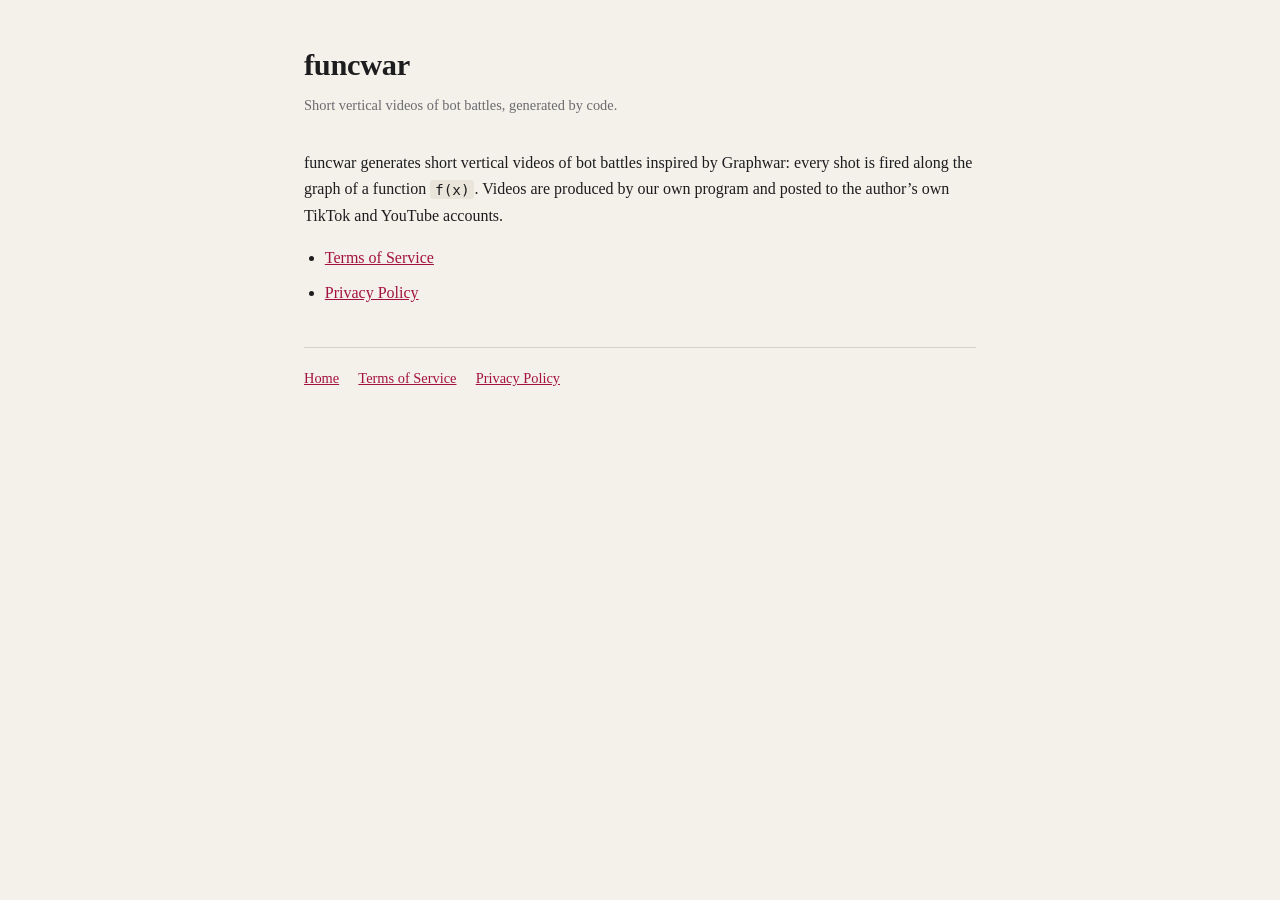
<file: index.html>
<!DOCTYPE html>
<html lang="en"><head>
<meta charset="utf-8">
<meta name="viewport" content="width=device-width, initial-scale=1">
<title>funcwar</title>
<link rel="stylesheet" href="style.css">
</head><body>
<h1>funcwar</h1>
<p class="sub">Short vertical videos of bot battles, generated by code.</p>
<p>funcwar generates short vertical videos of bot battles inspired by Graphwar: every shot is fired along the graph of a function <code>f(x)</code>. Videos are produced by our own program and posted to the author’s own TikTok and YouTube accounts.</p>
<ul>
<li><a href="terms.html">Terms of Service</a></li>
<li><a href="privacy.html">Privacy Policy</a></li>
</ul>
<nav><a href="./">Home</a><a href="terms.html">Terms of Service</a><a href="privacy.html">Privacy Policy</a></nav>
</body></html>
</file>
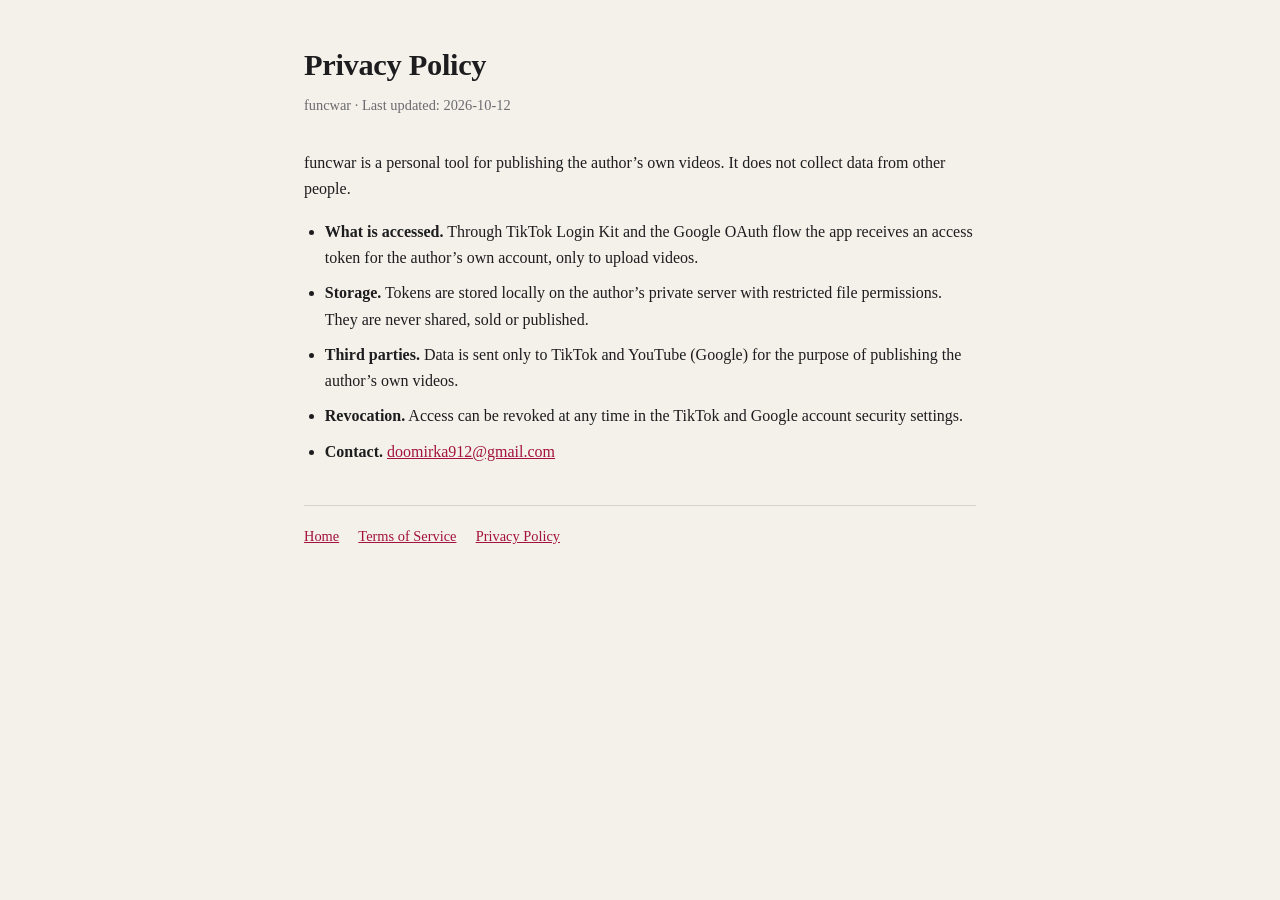
<file: privacy.html>
<!DOCTYPE html>
<html lang="en"><head>
<meta charset="utf-8">
<meta name="viewport" content="width=device-width, initial-scale=1">
<title>Privacy Policy — funcwar</title>
<link rel="stylesheet" href="style.css">
</head><body>
<h1>Privacy Policy</h1>
<p class="sub">funcwar · Last updated: 2026-10-12</p>
<p>funcwar is a personal tool for publishing the author’s own videos. It does not collect data from other people.</p>
<ul>
<li><strong>What is accessed.</strong> Through TikTok Login Kit and the Google OAuth flow the app receives an access token for the author’s own account, only to upload videos.</li>
<li><strong>Storage.</strong> Tokens are stored locally on the author’s private server with restricted file permissions. They are never shared, sold or published.</li>
<li><strong>Third parties.</strong> Data is sent only to TikTok and YouTube (Google) for the purpose of publishing the author’s own videos.</li>
<li><strong>Revocation.</strong> Access can be revoked at any time in the TikTok and Google account security settings.</li>
<li><strong>Contact.</strong> <a href="mailto:doomirka912@gmail.com">doomirka912@gmail.com</a></li>
</ul>
<nav><a href="./">Home</a><a href="terms.html">Terms of Service</a><a href="privacy.html">Privacy Policy</a></nav>
</body></html>
</file>
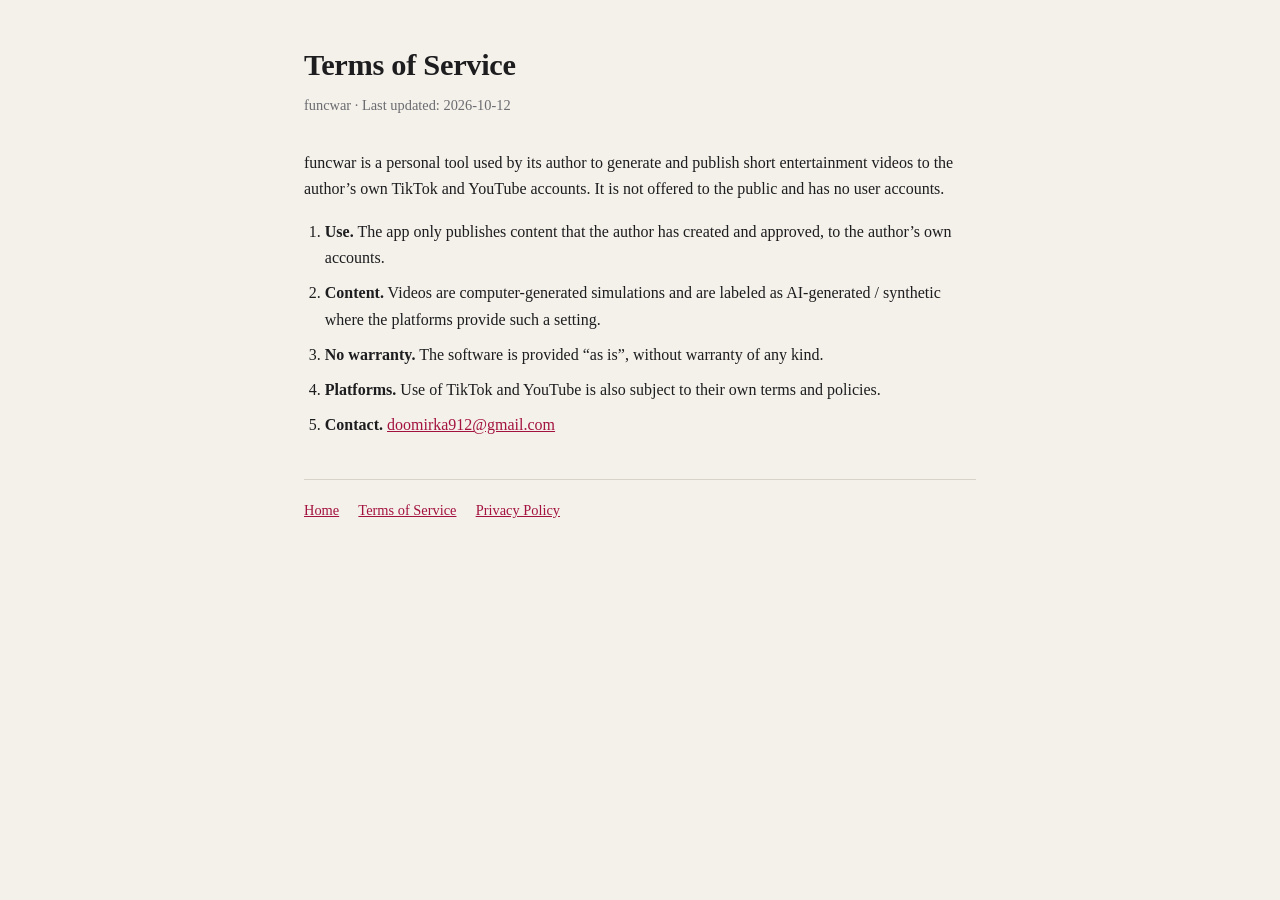
<file: terms.html>
<!DOCTYPE html>
<html lang="en"><head>
<meta charset="utf-8">
<meta name="viewport" content="width=device-width, initial-scale=1">
<title>Terms of Service — funcwar</title>
<link rel="stylesheet" href="style.css">
</head><body>
<h1>Terms of Service</h1>
<p class="sub">funcwar · Last updated: 2026-10-12</p>
<p>funcwar is a personal tool used by its author to generate and publish short entertainment videos to the author’s own TikTok and YouTube accounts. It is not offered to the public and has no user accounts.</p>
<ol>
<li><strong>Use.</strong> The app only publishes content that the author has created and approved, to the author’s own accounts.</li>
<li><strong>Content.</strong> Videos are computer-generated simulations and are labeled as AI-generated / synthetic where the platforms provide such a setting.</li>
<li><strong>No warranty.</strong> The software is provided “as is”, without warranty of any kind.</li>
<li><strong>Platforms.</strong> Use of TikTok and YouTube is also subject to their own terms and policies.</li>
<li><strong>Contact.</strong> <a href="mailto:doomirka912@gmail.com">doomirka912@gmail.com</a></li>
</ol>
<nav><a href="./">Home</a><a href="terms.html">Terms of Service</a><a href="privacy.html">Privacy Policy</a></nav>
</body></html>
</file>
<file: style.css>
:root { color-scheme: light; }
body {
  margin: 0 auto; padding: 2.5rem 1.25rem 4rem; max-width: 42rem;
  font: 16px/1.65 Georgia, "Liberation Serif", serif;
  color: #1d1d1f; background: #f4f1ea;
}
h1 { font-size: 1.9rem; margin: 0 0 .25rem; letter-spacing: -.01em; }
.sub { color: #6b6b70; font-size: .9rem; margin: 0 0 2rem; }
h2 { font-size: 1.15rem; margin: 2rem 0 .5rem; }
a { color: #a3123f; }
ol, ul { padding-left: 1.3rem; }
li { margin: .55rem 0; }
nav { margin-top: 2.5rem; padding-top: 1.2rem; border-top: 1px solid #d8d3c8; font-size: .9rem; }
nav a { margin-right: 1.2rem; }
code { background: #e9e5db; padding: .1rem .3rem; border-radius: 3px; font-size: .9em; }
</file>
